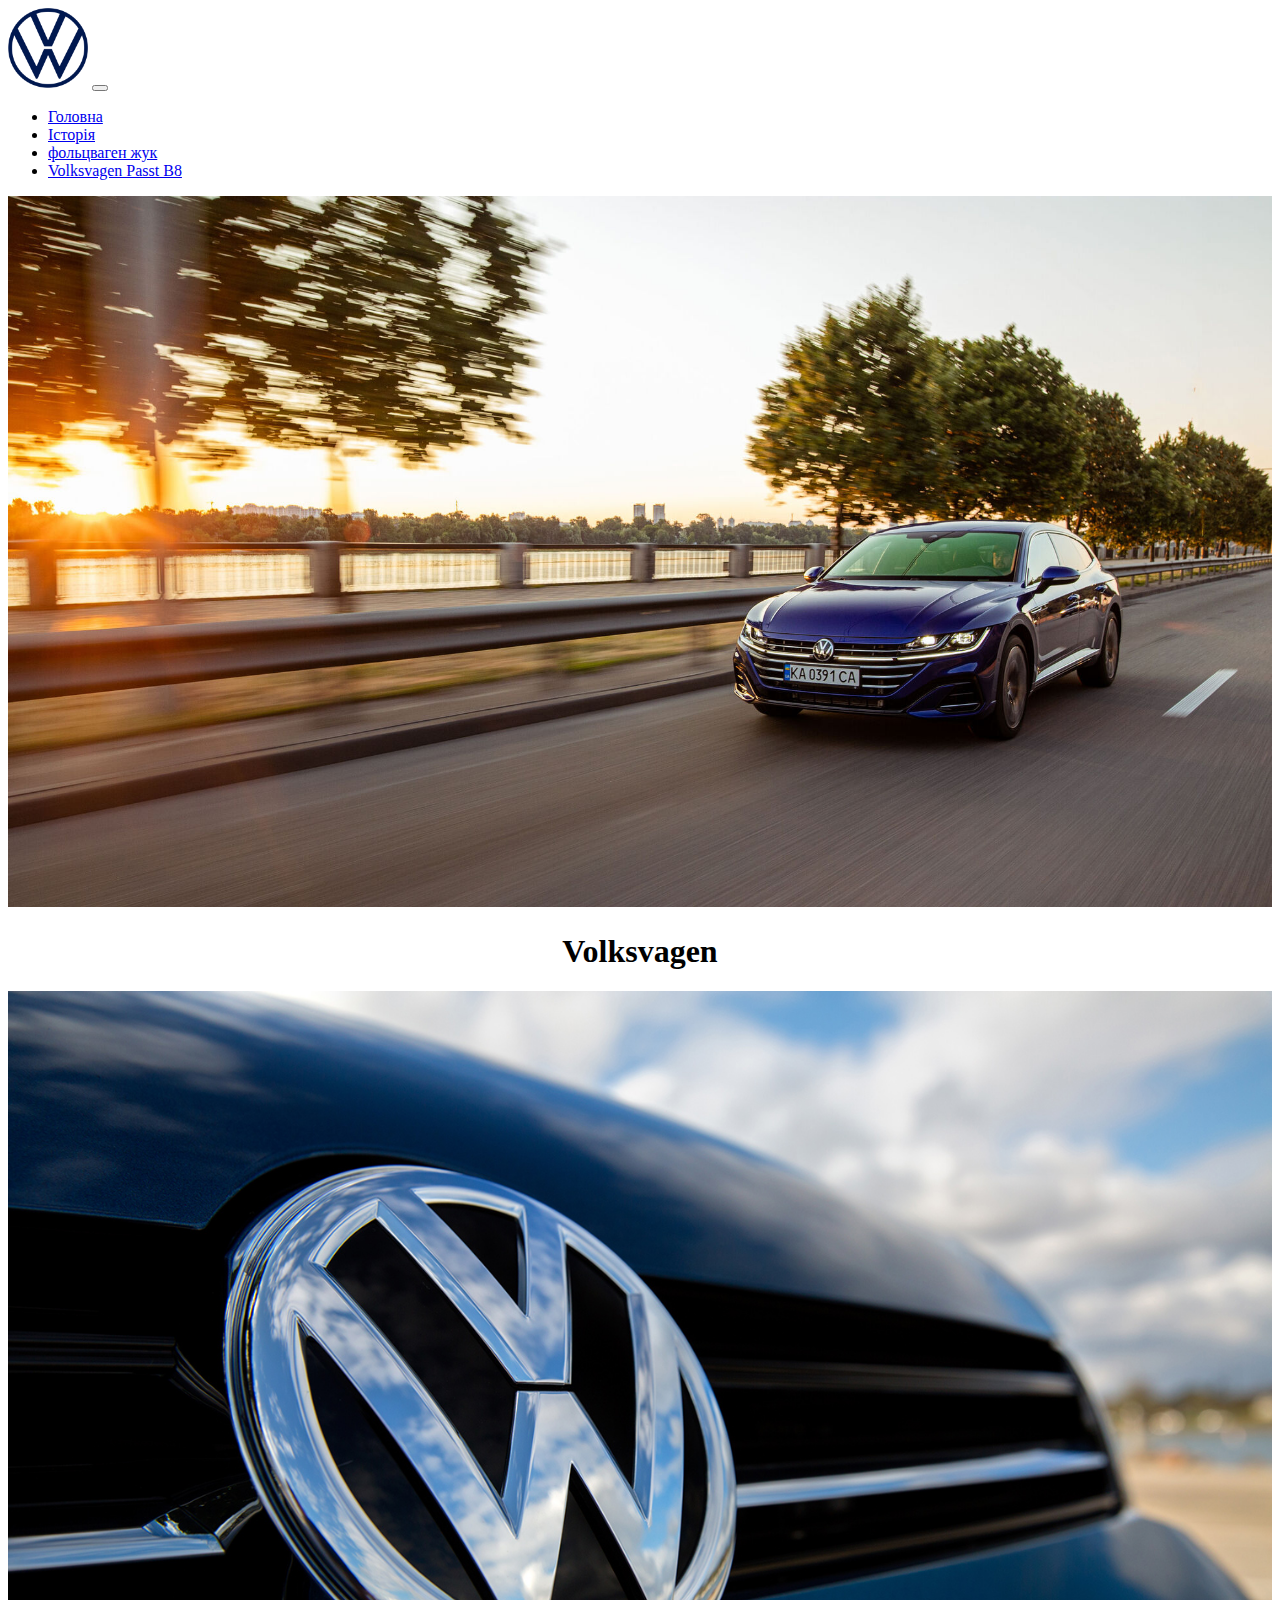
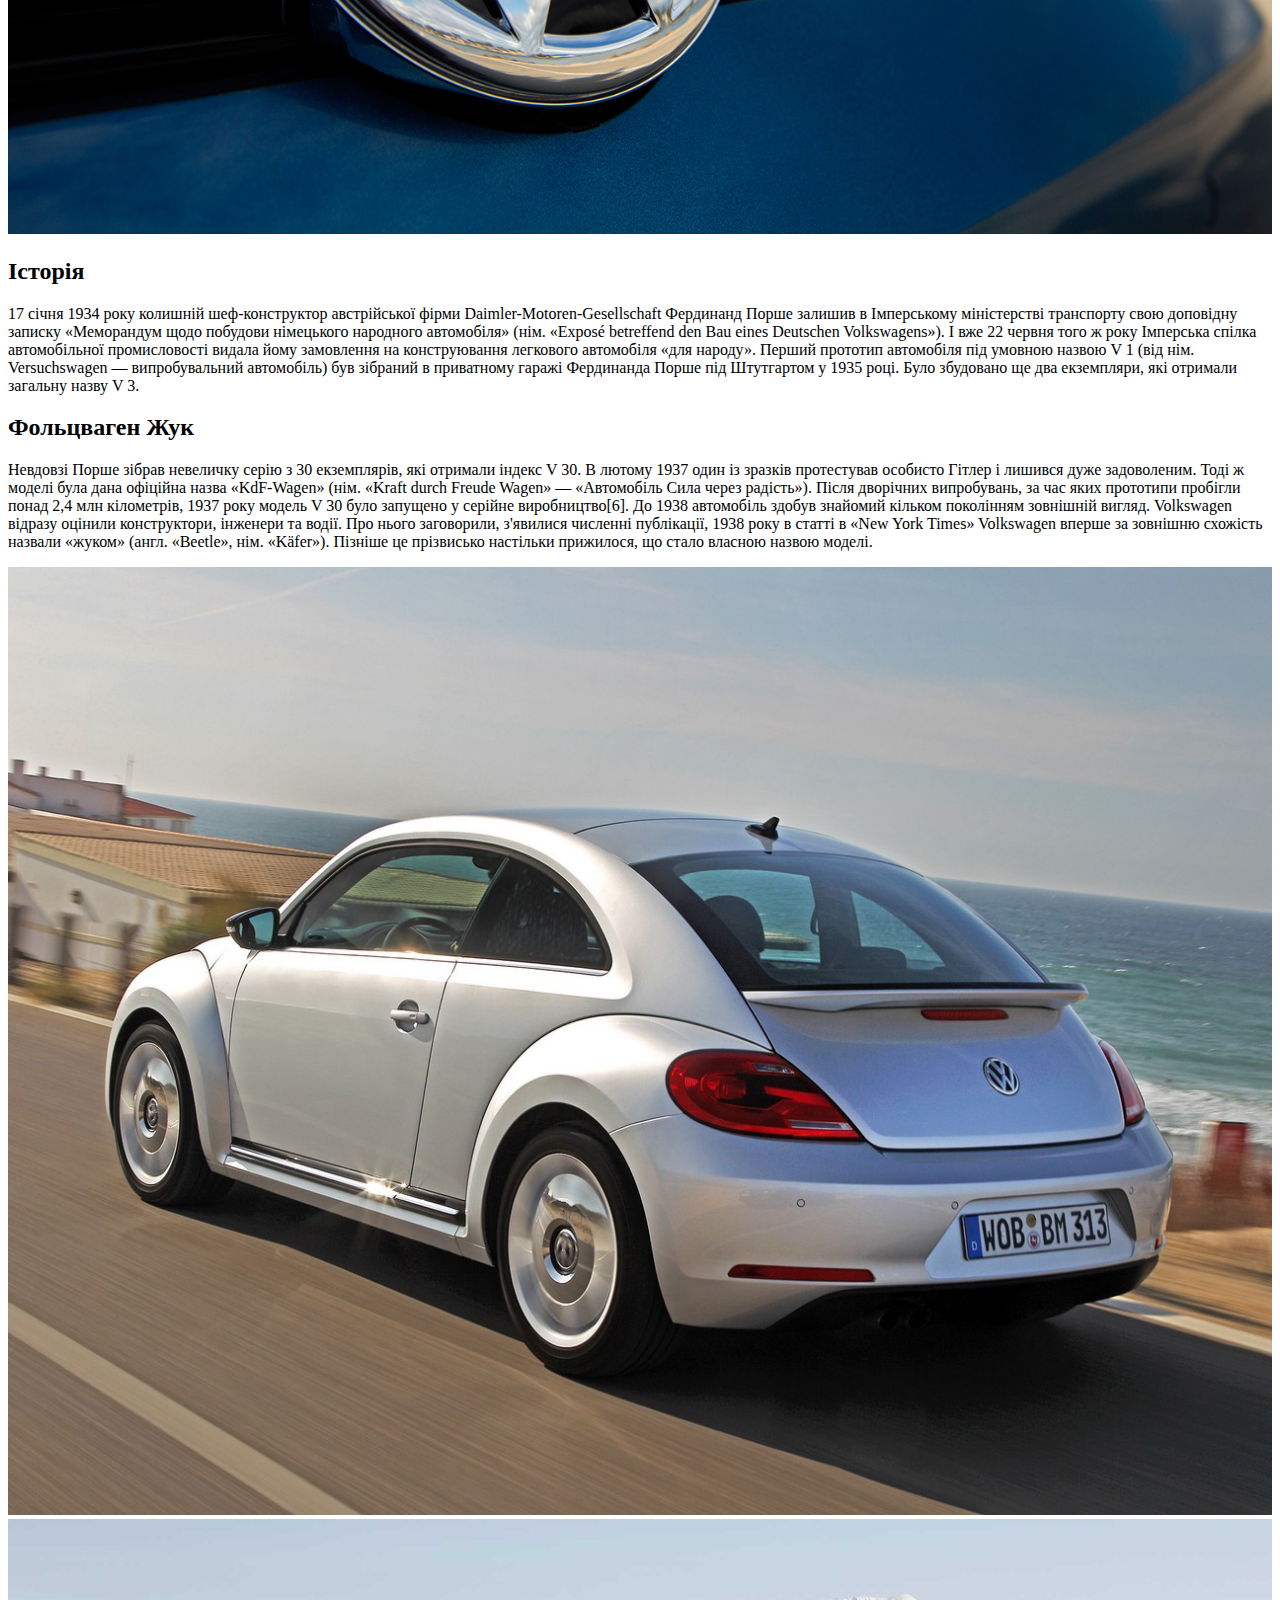
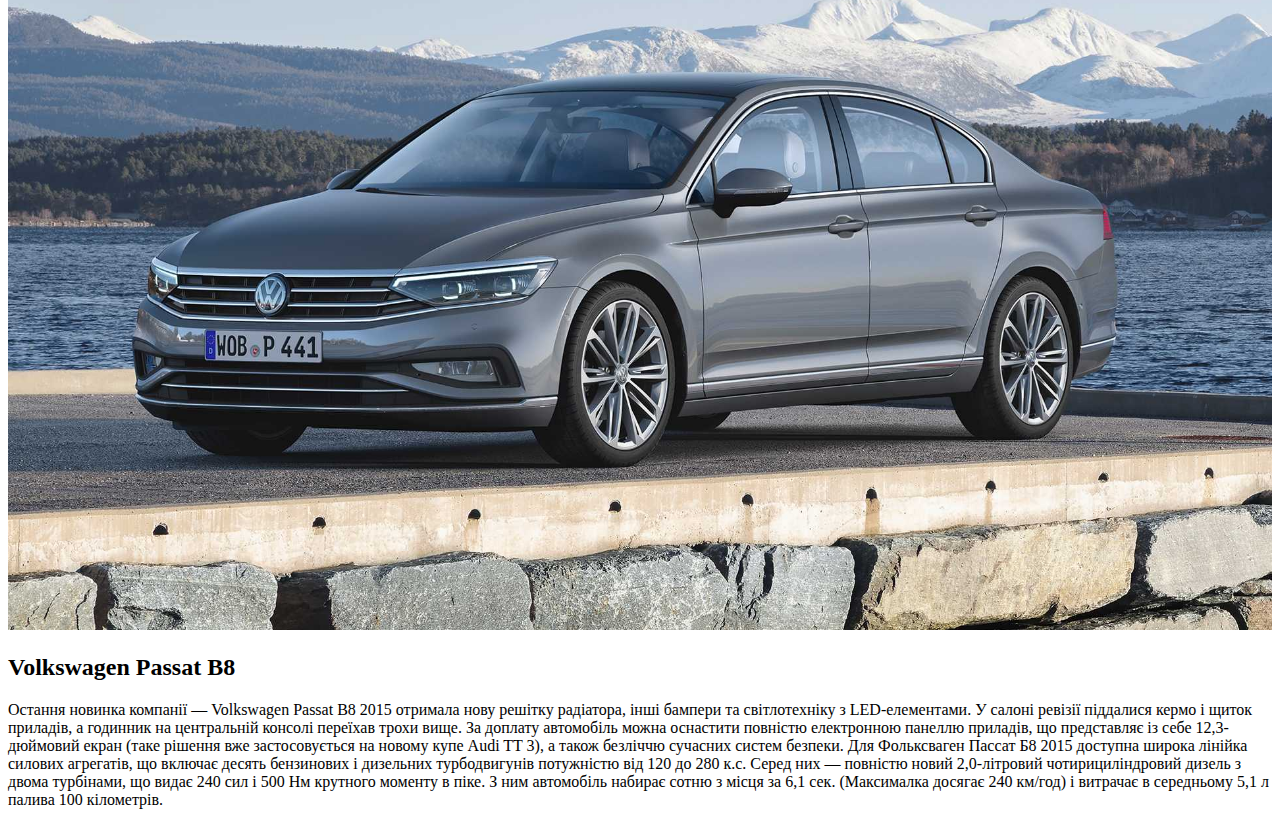
<file: vw/index.html>
<!DOCTYPE html>
<html lang="en">

<head>
    <meta charset="UTF-8">
    <meta http-equiv="X-UA-Compatible" content="IE=edge">
    <meta name="viewport" content="width=device-width, initial-scale=1.0">
    <title>BaniBell x MoNaKoM</title>
    <style>
        img {
            width: 100%;
        }

        .logo-img {
            width: 80px;
        }

h1{
    text-align: center;
}








    </style>
    <link href="https://cdn.jsdelivr.net/npm/bootstrap@5.3.0-alpha3/dist/css/bootstrap.min.css" rel="stylesheet"
        integrity="sha384-KK94CHFLLe+nY2dmCWGMq91rCGa5gtU4mk92HdvYe+M/SXH301p5ILy+dN9+nJOZ" crossorigin="anonymous">
</head>

<body>
    <nav class="navbar navbar-expand-lg bg-body-tertiary sticky-top">
        <div class="container-fluid">
            <img class="logo-img" src="Volkswagen_logo.png" alt="">
            <button class="navbar-toggler" type="button" data-bs-toggle="collapse" data-bs-target="#navbarNav"
                aria-controls="navbarNav" aria-expanded="false" aria-label="Toggle navigation">
                <span class="navbar-toggler-iconnazva"></span>
            </button>
            <div class="collapse navbar-collapse justify-content-end" id="navbarNav">
                <ul class="navbar-nav">
                    <li class="nav-item">
                        <a class="nav-link active" aria-current="page" href="#">Головна</a>
                    </li>
                    <li class="nav-item">
                        <a class="nav-link" href="#246905003">Історія</a>
                    </li>
                    <li class="nav-item">
                        <a class="nav-link" href="#145957">фольцваген жук</a>
                    </li>
                    <li class="nav-item">
                        <a class="nav-link" href="#346598093">Volksvagen Passt B8</a>
                    </li>
                </ul>
            </div>
        </div>
    </nav>
    <div class="container-fluid">
        <img src="top.jpg" alt="">
    </div>

    <div class="container">
        <div class="row">
            <div class="col">
                <h1>Volksvagen</h1>
            </div>
        </div>
        <div class="row">
            <div class="col-md-5">
                <img src="volkswagen-emblem.jpg" alt="">
            </div>
            <div class="col-md-7">
                <h2 id="246905003">Історія</h2>
                <p> 17 січня 1934 року колишній шеф-конструктор австрійської фірми Daimler-Motoren-Gesellschaft
                    Фердинанд
                    Порше залишив в Імперському міністерстві транспорту свою доповідну записку «Меморандум щодо побудови
                    німецького народного автомобіля» (нім. «Exposé betreffend den Bau eines Deutschen Volkswagens»). І
                    вже
                    22 червня того ж року Імперська спілка автомобільної промисловості видала йому замовлення на
                    конструювання легкового автомобіля «для народу». Перший прототип автомобіля під умовною назвою V 1
                    (від
                    нім. Versuchswagen — випробувальний автомобіль) був зібраний в приватному гаражі Фердинанда Порше
                    під
                    Штутгартом у 1935 році. Було збудовано ще два екземпляри, які отримали загальну назву V 3.</p>

            </div>

        </div>
        <div class="row">
            <div class="col-md-7">
                <H2 id="145957">Фольцваген Жук</H2>
                <p>Невдовзі Порше зібрав невеличку серію з 30 екземплярів, які отримали індекс V 30. В лютому 1937 один
                    із зразків протестував особисто Гітлер і лишився дуже задоволеним. Тоді ж моделі була дана офіційна
                    назва «KdF-Wagen» (нім. «Kraft durch Freude Wagen» — «Автомобіль Сила через радість»). Після
                    дворічних випробувань, за час яких прототипи пробігли понад 2,4 млн кілометрів, 1937 року модель V
                    30 було запущено у серійне виробництво[6]. До 1938 автомобіль здобув знайомий кільком поколінням
                    зовнішній вигляд. Volkswagen відразу оцінили конструктори, інженери та водії. Про нього заговорили,
                    з'явилися численні публікації, 1938 року в статті в «New York Times» Volkswagen вперше за зовнішню
                    схожість назвали «жуком» (англ. «Beetle», нім. «Käfer»). Пізніше це прізвисько настільки прижилося,
                    що стало власною назвою моделі.
                </p>


            </div>
            <div class="col-md-5">
                <img src="juke.jpg" alt="">
            </div>
        </div>
        <div class="row">
            <div class="col-md-5">
                <img src="Passat.jpg" alt="">
            </div>
            <div class="col-md-7">
                <h2 id="346598093">Volkswagen Passat B8</h2>
                <p>Остання новинка компанії — Volkswagen Passat B8 2015 отримала нову решітку радіатора, інші бампери та
                    світлотехніку з LED-елементами. У салоні ревізії піддалися кермо і щиток приладів, а годинник на
                    центральній консолі переїхав трохи вище. За доплату автомобіль можна оснастити повністю електронною
                    панеллю приладів, що представляє із себе 12,3-дюймовий екран (таке рішення вже застосовується на
                    новому купе Audi TT 3), а також безліччю сучасних систем безпеки. Для Фольксваген Пассат Б8 2015
                    доступна широка лінійка силових агрегатів, що включає десять бензинових і дизельних турбодвигунів
                    потужністю від 120 до 280 к.с. Серед них — повністю новий 2,0-літровий чотирициліндровий дизель з
                    двома турбінами, що видає 240 сил і 500 Нм крутного моменту в піке. З ним автомобіль набирає сотню з
                    місця за 6,1 сек. (Максималка досягає 240 км/год) і витрачає в середньому 5,1 л палива 100
                    кілометрів.
                </p>
            </div>
        </div>
    </div>
    </div>










































    <script src="https://cdn.jsdelivr.net/npm/bootstrap@5.3.0-alpha3/dist/js/bootstrap.bundle.min.js"
        integrity="sha384-ENjdO4Dr2bkBIFxQpeoTz1HIcje39Wm4jDKdf19U8gI4ddQ3GYNS7NTKfAdVQSZe"
        crossorigin="anonymous"></script>
</body>

</html>
</file>
